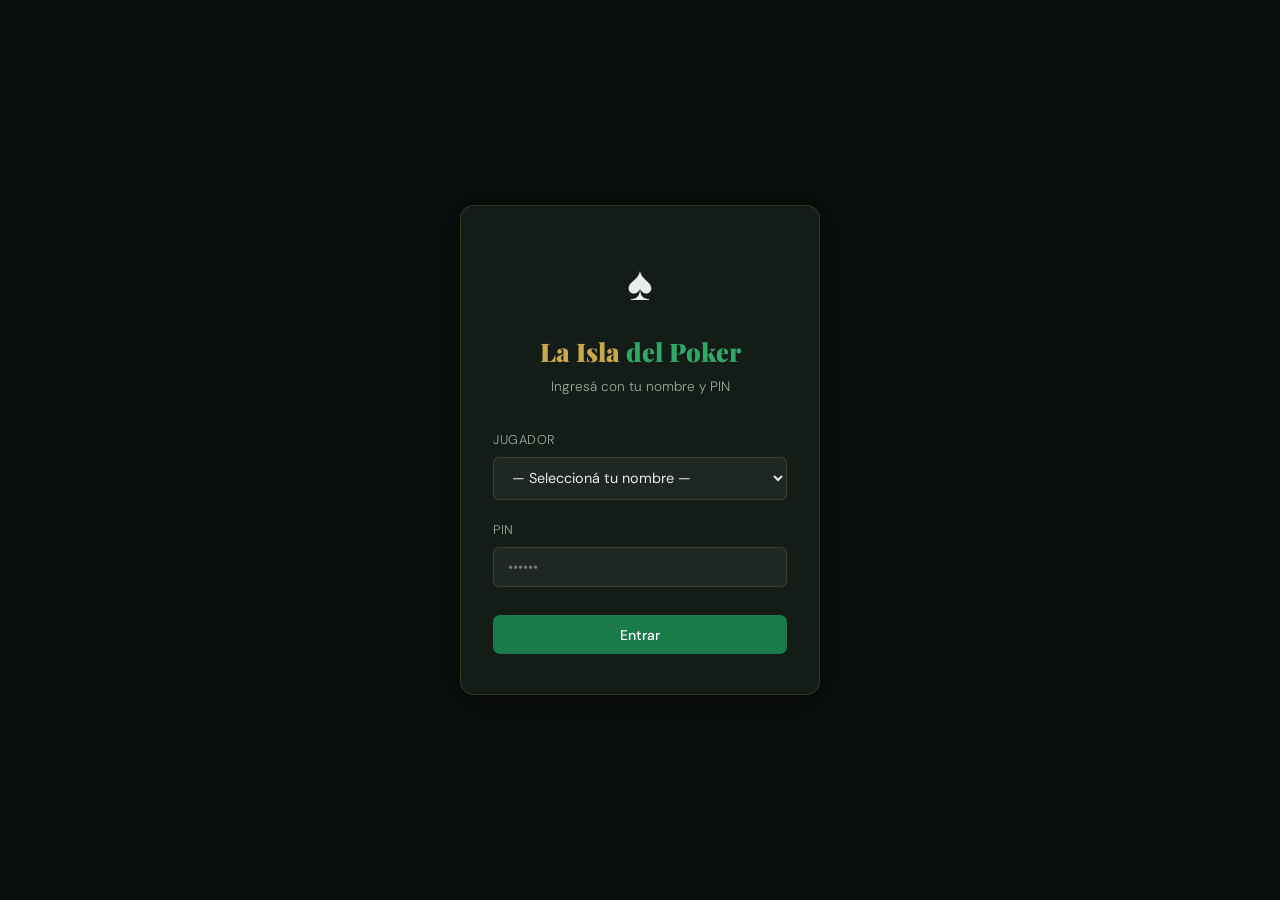
<file: index.html>
<!DOCTYPE html>
<html lang="es">
<head>
  <script>
    // Verificación de sesión - bloquea el render si no está logueado
    (function() {
      var s = sessionStorage.getItem('isla_sesion');
      if (!s) { window.location.replace('login.html'); }
    })();
  </script>
  <meta charset="UTF-8">
  <meta name="viewport" content="width=device-width, initial-scale=1">
  <title>La Isla del Poker</title>
  <link rel="stylesheet" href="style.css">
  <style>
    .hero {
      position: relative;
      overflow: hidden;
      background: var(--negro2);
      padding: 3rem 2rem 3rem;
      text-align: center;
      border-bottom: 1px solid var(--borde);
    }
    .hero::before {
      content: '';
      position: absolute;
      inset: 0;
      background:
        radial-gradient(ellipse 60% 50% at 50% 0%, rgba(26,122,74,0.25) 0%, transparent 70%),
        radial-gradient(ellipse 40% 30% at 80% 80%, rgba(201,168,76,0.1) 0%, transparent 60%);
      pointer-events: none;
    }
    .logo-svg {
      width: 220px;
      height: 160px;
      margin: 0 auto 1.5rem;
      display: block;
      filter: drop-shadow(0 4px 24px rgba(0,0,0,0.5));
    }
    .expand-btn {
      background: none;
      border: none;
      color: var(--verde-claro);
      font-family: inherit;
      font-size: 0.85rem;
      cursor: pointer;
      padding: 0.5rem 0;
      text-decoration: underline;
      text-underline-offset: 3px;
    }
    .expand-btn:hover { color: var(--oro); }
    .rows-hidden { display: none; }
    .torneo-badge {
      display: inline-block;
      background: rgba(201,168,76,0.12);
      border: 1px solid rgba(201,168,76,0.3);
      color: var(--oro);
      font-size: 0.75rem;
      padding: 0.2rem 0.6rem;
      border-radius: 20px;
      margin-bottom: 0.5rem;
      text-transform: uppercase;
      letter-spacing: 0.06em;
    }
    @media(max-width:640px){
      .logo-svg { width: 170px; height: 124px; }
    }
  </style>
</head>
<body>

<nav>
  <a class="nav-logo" href="index.html">♠ La Isla <span>del Poker</span></a>
  <ul class="nav-links">
    <li><a href="index.html">Inicio</a></li>
    <li><a href="ranking.html">Ranking</a></li>
    <li><a href="stats.html">Estadísticas</a></li>
    <li><a href="galeria.html">Galería</a></li>
    <li><a href="blog.html">Blog</a></li>
    <li id="nav-admin-li" style="display:none;"><a href="admin.html">Admin</a></li>
  </ul>
  <div style="display:flex;align-items:center;gap:0.75rem;">
    <span id="nav-usuario" style="font-size:0.8rem;color:var(--texto2);"></span>
    <button onclick="salirSesion()" class="btn btn-ghost" style="font-size:0.75rem;padding:0.3rem 0.75rem;">Salir</button>
  </div>
</nav>

<section class="hero">
  <!-- LOGO -->
  <svg class="logo-svg" viewBox="0 0 220 160" xmlns="http://www.w3.org/2000/svg">
    <!-- Fondo con borde redondeado -->
    <rect x="2" y="2" width="216" height="156" rx="18" fill="#1a3d2b"/>
    <!-- Borde dorado punteado (efecto costura) -->
    <rect x="2" y="2" width="216" height="156" rx="18" fill="none" stroke="#c9a84c" stroke-width="2.5" stroke-dasharray="6 4"/>
    <rect x="8" y="8" width="204" height="144" rx="14" fill="none" stroke="#c9a84c" stroke-width="0.8" opacity="0.4"/>

    <!-- Agua -->
    <ellipse cx="110" cy="118" rx="80" ry="18" fill="#1a5c8a" opacity="0.85"/>
    <ellipse cx="110" cy="115" rx="80" ry="16" fill="#1e6fa6" opacity="0.7"/>
    <!-- Ondas -->
    <path d="M48 115 Q65 110 82 115 Q99 120 116 115 Q133 110 150 115 Q167 120 172 116" fill="none" stroke="#5bb8f0" stroke-width="1.2" opacity="0.5"/>

    <!-- Isla -->
    <ellipse cx="110" cy="108" rx="52" ry="14" fill="#2d6e35"/>
    <ellipse cx="110" cy="105" rx="50" ry="13" fill="#38873f"/>

    <!-- Árbol izquierdo -->
    <rect x="82" y="80" width="3" height="22" fill="#5a3a1a"/>
    <ellipse cx="83.5" cy="75" rx="11" ry="13" fill="#2d8c3a"/>
    <ellipse cx="83.5" cy="72" rx="9" ry="11" fill="#35a645"/>

    <!-- Árbol central (más alto) -->
    <rect x="108" y="72" width="4" height="28" fill="#5a3a1a"/>
    <ellipse cx="110" cy="66" rx="13" ry="15" fill="#2d8c3a"/>
    <ellipse cx="110" cy="62" rx="11" ry="13" fill="#35a645"/>

    <!-- Árbol derecho -->
    <rect x="134" y="80" width="3" height="22" fill="#5a3a1a"/>
    <ellipse cx="135.5" cy="75" rx="11" ry="13" fill="#2d8c3a"/>
    <ellipse cx="135.5" cy="72" rx="9" ry="11" fill="#35a645"/>

    <!-- CHIP de poker (izquierda) -->
    <g transform="translate(36,88)">
      <circle cx="0" cy="0" r="15" fill="#1a1a1a"/>
      <circle cx="0" cy="0" r="15" fill="none" stroke="#e0e0e0" stroke-width="2.5"/>
      <circle cx="0" cy="0" r="10" fill="#1a1a1a"/>
      <circle cx="0" cy="0" r="10" fill="none" stroke="#e0e0e0" stroke-width="1.5"/>
      <!-- Rayas del chip -->
      <rect x="-15" y="-2.5" width="8" height="5" fill="#e0e0e0" rx="1"/>
      <rect x="7" y="-2.5" width="8" height="5" fill="#e0e0e0" rx="1"/>
      <rect x="-2.5" y="-15" width="5" height="8" fill="#e0e0e0" rx="1"/>
      <rect x="-2.5" y="7" width="5" height="8" fill="#e0e0e0" rx="1"/>
    </g>

    <!-- CARTA As de corazones (derecha, inclinada) -->
    <g transform="translate(178,82) rotate(12)">
      <rect x="-16" y="-22" width="32" height="44" rx="4" fill="white"/>
      <rect x="-16" y="-22" width="32" height="44" rx="4" fill="none" stroke="#ddd" stroke-width="0.5"/>
      <!-- A arriba izquierda -->
      <text x="-13" y="-10" font-size="10" font-weight="bold" fill="#cc2020" font-family="serif">A</text>
      <!-- Corazón grande central -->
      <path d="M0 8 C0 8 -10 0 -10 -5 C-10 -10 -5 -13 0 -8 C5 -13 10 -10 10 -5 C10 0 0 8 0 8Z" fill="#cc2020"/>
      <!-- A abajo derecha (invertido) -->
      <text x="13" y="20" font-size="10" font-weight="bold" fill="#cc2020" font-family="serif" transform="rotate(180,5,15)">A</text>
    </g>

    <!-- Texto LA ISLA del Poker -->
    <text x="110" y="26" text-anchor="middle" font-family="Georgia,serif" font-size="9" fill="#c9a84c" letter-spacing="4">LA</text>
    <text x="110" y="46" text-anchor="middle" font-family="Georgia,serif" font-size="22" font-weight="bold" fill="#c9a84c" letter-spacing="6">ISLA</text>
    <text x="110" y="60" text-anchor="middle" font-family="Georgia,serif" font-size="9" fill="#8fbc9f" font-style="italic" letter-spacing="2">del Poker</text>
  </svg>

  <p style="color:var(--texto2);font-size:1rem;margin-top:0.5rem;">Todos los jueves. El grupo, la mesa, el ritual.</p>
</section>

<main class="container">

  <!-- TORNEO EN CURSO -->
  <section class="section">
    <h2 style="font-family:'Playfair Display',serif;color:var(--oro);font-size:1.4rem;margin-bottom:1.25rem;">Torneo en curso</h2>
    <div id="torneo-activo" class="card"><div class="loading"></div></div>
  </section>

  <!-- ÚLTIMA FECHA -->
  <section class="section" style="padding-top:0;">
    <h2 style="font-family:'Playfair Display',serif;color:var(--oro);font-size:1.4rem;margin-bottom:1.25rem;">Última fecha</h2>
    <div id="ultima-fecha" class="card"><div class="loading"></div></div>
  </section>

  <!-- RANKING COMPLETO DEL TORNEO -->
  <section class="section" style="padding-top:0;">
    <div style="display:flex;justify-content:space-between;align-items:center;margin-bottom:1.25rem;">
      <h2 style="font-family:'Playfair Display',serif;color:var(--oro);font-size:1.4rem;">
        Ranking del torneo
      </h2>
      <a href="ranking.html" class="btn btn-ghost" style="font-size:0.8rem;">Ranking anual →</a>
    </div>
    <div id="ranking-torneo" class="card" style="padding:0;overflow:hidden;"><div class="loading"></div></div>
  </section>

  <!-- PRÓXIMA FECHA -->
  <section class="section" style="padding-top:0;">
    <h2 style="font-family:'Playfair Display',serif;color:var(--oro);font-size:1.4rem;margin-bottom:1.25rem;">Próxima fecha</h2>
    <div id="proxima-fecha" class="card"><div class="loading"></div></div>
  </section>

  <!-- HALL OF FAME -->
  <section class="section" style="padding-top:0;">
    <div style="display:flex;justify-content:space-between;align-items:center;margin-bottom:1.25rem;">
      <h2 style="font-family:'Playfair Display',serif;color:var(--oro);font-size:1.4rem;">🏆 Hall of Fame</h2>
      <a href="galeria.html" class="btn btn-ghost" style="font-size:0.8rem;">Ver galería →</a>
    </div>
    <div id="hall-of-fame" class="card" style="padding:1rem;overflow:hidden;">
      <div class="loading"></div>
    </div>
  </section>

</main>

<footer>
  <strong>La Isla del Poker</strong> · Todos los jueves · ♠ ♥ ♦ ♣
</footer>
<div id="toast"></div>

<script type="module">
import { requireLogin, getSesion, query, formatFecha, formatNum, marcarNavActivo } from './db.js';

requireLogin();
  marcarNavActivo();
const anio = new Date().getFullYear();

// Detectar temporada actual
const mes = new Date().getMonth() + 1;
const temporada     = mes<=3 ? 'Verano' : mes<=6 ? 'Otono' : mes<=9 ? 'Invierno' : 'Primavera';
const temporadaUI   = temporada === 'Otono' ? 'Otoño' : temporada;

// ── Torneo en curso ───────────────────────────────────────────
async function cargarTorneoActivo() {
  const el = document.getElementById('torneo-activo');
  try {
    const fechas = await query('torneos',
      `nombre=like.*${temporada}*&anio=eq.${anio}&nombre=not.like.*Mesa Final*&order=fecha.asc&select=id,nombre,fecha,estado,es_doble`
    );
    if (!fechas.length) { el.innerHTML = `<p class="empty">Sin datos del torneo actual.</p>`; return; }

    const finalizadas = fechas.filter(f => f.estado === 'finalizado');
    const total = fechas.length;

    el.innerHTML = `
      <div style="margin-bottom:1.25rem;">
        <div style="font-family:'Playfair Display',serif;font-size:1.4rem;color:var(--oro);">
          Torneo ${temporadaUI} ${anio}
        </div>
        <div style="color:var(--texto2);font-size:0.85rem;margin-top:0.25rem;">
          ${finalizadas.length} de ${total} fechas jugadas
        </div>
      </div>
      <div style="display:flex;gap:0.4rem;flex-wrap:wrap;">
        ${fechas.map((f, i) => {
          const num = i + 1;
          const bg = f.estado === 'finalizado'
            ? (f.es_doble ? 'rgba(201,168,76,0.25)' : 'rgba(45,168,102,0.2)')
            : 'rgba(255,255,255,0.05)';
          const border = f.es_doble && f.estado === 'finalizado'
            ? '1px solid rgba(201,168,76,0.5)' : '1px solid rgba(255,255,255,0.08)';
          const color = f.estado === 'proximo' ? 'var(--texto2)' : 'var(--texto)';
          return `<div style="background:${bg};border:${border};border-radius:6px;
                    padding:0.3rem 0.55rem;font-size:0.78rem;color:${color};">
                    F${num}${f.es_doble ? '⚡' : ''}
                  </div>`;
        }).join('')}
      </div>
      <div style="margin-top:0.6rem;font-size:0.75rem;color:var(--texto2);">🟢 jugada &nbsp;⚡ DOBLE &nbsp;░ próxima</div>
    `;
  } catch(e) { el.innerHTML = `<p style="color:var(--texto2);padding:1rem;">Sin datos.</p>`; }
}

// ── Última fecha con top 3 expandible ────────────────────────
async function cargarUltimaFecha() {
  const el = document.getElementById('ultima-fecha');
  try {
    const fechas = await query('torneos',
      `estado=eq.finalizado&nombre=not.like.*Mesa Final*&order=fecha.desc&limit=1&select=*`
    );
    if (!fechas.length) { el.innerHTML = `<p class="empty" style="padding:1.5rem;">Sin fechas finalizadas.</p>`; return; }
    const f = fechas[0];

    const resultados = await query('resultados',
      `torneo_id=eq.${f.id}&select=posicion,puntos_ganados,jugadores(nombre,apodo)&order=puntos_ganados.desc`
    );

    const posicionados = resultados.filter(r => r.posicion > 0).sort((a,b) => a.posicion - b.posicion);
    const presencia    = resultados.filter(r => r.posicion === 0);
    const ordenados    = [...posicionados, ...presencia];

    if (!ordenados.length) {
      el.innerHTML = `
        <div style="margin-bottom:0.75rem;">
          <div class="torneo-badge">${temporadaUI} ${anio} · ${f.nombre.match(/Fecha \d+/)?.[0] || ''}${f.es_doble?' ⚡ DOBLE':''}</div>
          <div style="color:var(--texto2);font-size:0.85rem;">${formatFecha(f.fecha)}</div>
        </div>
        <p style="color:var(--texto2);">Sin resultados cargados.</p>`;
      return;
    }

    const top3    = ordenados.slice(0, 3);
    const resto   = ordenados.slice(3);
    const hayMas  = resto.length > 0;

    const filaHTML = (r) => {
      const nombre = r.jugadores?.apodo || r.jugadores?.nombre || '—';
      let posLabel = r.posicion === 0
        ? `<span style="color:var(--texto2);font-size:0.8rem;">presencia</span>`
        : r.posicion === 1 ? '🥇' : r.posicion === 2 ? '🥈' : r.posicion === 3 ? '🥉' : `${r.posicion}°`;
      const cls = r.posicion===1?'pos-1':r.posicion===2?'pos-2':r.posicion===3?'pos-3':'';
      return `<tr class="${cls}"><td style="width:60px;">${posLabel}</td><td>${nombre}</td><td style="text-align:right;color:var(--oro);">${formatNum(r.puntos_ganados)} pts</td></tr>`;
    };

    el.innerHTML = `
      <div style="margin-bottom:1rem;">
        <div class="torneo-badge">${temporadaUI} ${anio} · ${f.nombre.match(/Fecha \d+/)?.[0] || ''}${f.es_doble?' ⚡ DOBLE':''}</div>
        <div style="color:var(--texto2);font-size:0.85rem;">${formatFecha(f.fecha)}</div>
      </div>
      <table class="tabla-ranking">
        <thead><tr><th>Pos.</th><th>Jugador</th><th style="text-align:right">Puntos</th></tr></thead>
        <tbody>
          ${top3.map(filaHTML).join('')}
          <tbody id="filas-extra" class="rows-hidden">
            ${resto.map(filaHTML).join('')}
          </tbody>
        </tbody>
      </table>
      ${hayMas ? `<button class="expand-btn" id="btn-expandir" onclick="expandirFecha()">
        Ver todos los resultados (${ordenados.length}) ▾
      </button>` : ''}
    `;
  } catch(e) { el.innerHTML = `<p style="color:var(--texto2);padding:1rem;">Sin datos.</p>`; }
}

window.expandirFecha = function() {
  const extra = document.getElementById('filas-extra');
  const btn   = document.getElementById('btn-expandir');
  const abierto = !extra.classList.contains('rows-hidden');
  extra.classList.toggle('rows-hidden', abierto);
  btn.textContent = abierto
    ? `Ver todos los resultados ▾`
    : `Ocultar ▴`;
};

// ── Ranking completo del torneo actual ───────────────────────
async function cargarRankingTorneo() {
  const el = document.getElementById('ranking-torneo');
  try {
    const data = await query('v_ranking_anual',
      `anio=eq.${anio}&order=posicion_ranking.asc`
    );
    if (!data.length) { el.innerHTML = `<p class="empty" style="padding:1.5rem;">Sin datos de ranking.</p>`; return; }

    const maxPuntos = data[0].puntos || 1;

    const filas = data.map(r => {
      const cls    = r.posicion_ranking===1?'pos-1':r.posicion_ranking===2?'pos-2':r.posicion_ranking===3?'pos-3':'';
      const nombre = r.apodo || r.nombre;
      const pct    = Math.round((r.puntos / maxPuntos) * 100);
      return `<tr class="${cls}">
        <td style="width:36px;font-weight:600;padding-left:1rem;">${r.posicion_ranking}°</td>
        <td>${nombre}</td>
        <td>
          <div style="display:flex;align-items:center;gap:0.6rem;">
            <div style="flex:1;height:5px;background:rgba(255,255,255,0.07);border-radius:3px;min-width:40px;">
              <div style="width:${pct}%;height:100%;background:var(--verde-claro);border-radius:3px;"></div>
            </div>
            <span style="color:var(--oro);font-weight:500;min-width:60px;text-align:right;">${formatNum(r.puntos)}</span>
          </div>
        </td>
        <td style="text-align:right;color:var(--texto2);font-size:0.82rem;padding-right:1rem;">${r.torneos_jugados}F</td>
      </tr>`;
    }).join('');

    el.innerHTML = `
      <div style="padding:0.75rem 1rem;border-bottom:1px solid var(--borde);font-size:0.78rem;color:var(--texto2);text-transform:uppercase;letter-spacing:0.06em;">
        Torneo ${temporadaUI} ${anio} · ${data.length} jugadores
      </div>
      <table class="tabla-ranking" style="width:100%;">
        <thead>
          <tr>
            <th style="padding-left:1rem;">#</th>
            <th>Jugador</th>
            <th>Puntos</th>
            <th style="text-align:right;padding-right:1rem;">Fechas</th>
          </tr>
        </thead>
        <tbody>${filas}</tbody>
      </table>
    `;
  } catch(e) { el.innerHTML = `<p style="color:var(--texto2);padding:1rem;">Sin datos.</p>`; }
}

// ── Próxima fecha ─────────────────────────────────────────────
async function cargarProximaFecha() {
  const el = document.getElementById('proxima-fecha');
  try {
    const hoy = new Date().toISOString().split('T')[0];
    const data = await query('torneos',
      `estado=eq.proximo&fecha=gte.${hoy}&nombre=not.like.*Mesa Final*&order=fecha.asc&limit=1&select=*`
    );
    if (!data.length) { el.innerHTML = `<p class="empty" style="padding:1.5rem;">Sin fechas próximas.</p>`; return; }
    const f = data[0];
    const numFecha = f.nombre.match(/Fecha (\d+)/)?.[1] || '';
    el.innerHTML = `
      <div style="display:flex;align-items:center;gap:1rem;flex-wrap:wrap;">
        <div style="font-size:2rem;">🃏</div>
        <div>
          <div class="torneo-badge">${temporadaUI} ${anio} · Fecha ${numFecha}</div>
          <div style="font-family:'Playfair Display',serif;font-size:1.2rem;color:var(--oro);">${formatFecha(f.fecha)}</div>
          ${f.es_doble ? '<span class="badge badge-oro" style="margin-top:0.5rem;display:inline-block;">⚡ Fecha DOBLE — puntos x2</span>' : ''}
        </div>
      </div>
    `;
  } catch(e) { el.innerHTML = `<p style="color:var(--texto2);padding:1rem;">Sin datos.</p>`; }
}


// ── Hall of Fame ──────────────────────────────────────────────
async function cargarHallOfFame() {
  const el = document.getElementById('hall-of-fame');
  try {
    const fotos = await query('fotos', "categoria=eq.hall_of_fame&order=subida_en.desc");
    if (!fotos.length) {
      el.innerHTML = '<p class="empty">Próximamente...</p>';
      return;
    }
    el.innerHTML = fotos.map(f => `
      <div style="margin-bottom:1rem;">
        <img src="${f.url}" alt="${f.descripcion||'Hall of Fame'}"
          style="width:100%;border-radius:8px;display:block;"
          loading="lazy"
          onerror="this.style.display='none'">
        ${f.descripcion ? `<p style="margin-top:0.6rem;font-size:0.85rem;color:var(--texto2);">${f.descripcion}</p>` : ''}
      </div>
    `).join('');
  } catch(e) {
    el.innerHTML = '<p style="color:var(--texto2);">Sin datos.</p>';
  }
}

cargarTorneoActivo();
cargarUltimaFecha();
cargarRankingTorneo();
cargarProximaFecha();
cargarHallOfFame();
</script>

</body>
</html>
</file>
<file: style.css>
@import url('https://fonts.googleapis.com/css2?family=Playfair+Display:wght@700;900&family=DM+Sans:wght@300;400;500&display=swap');

:root {
  --verde:     #1a7a4a;
  --verde-claro: #2da866;
  --verde-oscuro: #0f4d2e;
  --oro:       #c9a84c;
  --oro-claro: #e8c96a;
  --negro:     #0a0e0c;
  --negro2:    #111815;
  --panel:     #141c18;
  --borde:     rgba(201,168,76,0.18);
  --texto:     #e8ede9;
  --texto2:    #9aab9f;
  --radio:     10px;
  --sombra:    0 4px 32px rgba(0,0,0,0.45);
}

*, *::before, *::after { box-sizing: border-box; margin: 0; padding: 0; }

html { scroll-behavior: smooth; }

body {
  background: var(--negro);
  color: var(--texto);
  font-family: 'DM Sans', sans-serif;
  font-weight: 300;
  min-height: 100vh;
  line-height: 1.6;
}

/* ── NAV ── */
nav {
  position: sticky;
  top: 0;
  z-index: 100;
  background: rgba(10,14,12,0.92);
  backdrop-filter: blur(12px);
  border-bottom: 1px solid var(--borde);
  display: flex;
  align-items: center;
  justify-content: space-between;
  padding: 0 2rem;
  height: 64px;
}

.nav-logo {
  font-family: 'Playfair Display', serif;
  font-size: 1.25rem;
  font-weight: 900;
  color: var(--oro);
  text-decoration: none;
  letter-spacing: 0.02em;
  display: flex;
  align-items: center;
  gap: 0.5rem;
}

.nav-logo span { color: var(--verde-claro); }

.nav-links {
  display: flex;
  gap: 0.25rem;
  list-style: none;
}

.nav-links a {
  text-decoration: none;
  color: var(--texto2);
  font-size: 0.875rem;
  font-weight: 400;
  padding: 0.4rem 0.85rem;
  border-radius: 6px;
  transition: all 0.2s;
  letter-spacing: 0.03em;
}

.nav-links a:hover,
.nav-links a.active {
  color: var(--oro);
  background: rgba(201,168,76,0.1);
}

/* ── HERO ── */
.hero {
  position: relative;
  overflow: hidden;
  background: var(--negro2);
  padding: 5rem 2rem 4rem;
  text-align: center;
  border-bottom: 1px solid var(--borde);
}

.hero::before {
  content: '';
  position: absolute;
  inset: 0;
  background:
    radial-gradient(ellipse 60% 50% at 50% 0%, rgba(26,122,74,0.25) 0%, transparent 70%),
    radial-gradient(ellipse 40% 30% at 80% 80%, rgba(201,168,76,0.1) 0%, transparent 60%);
  pointer-events: none;
}

.hero-suit {
  font-size: 3rem;
  margin-bottom: 1rem;
  display: block;
  animation: float 4s ease-in-out infinite;
}

@keyframes float {
  0%, 100% { transform: translateY(0); }
  50%       { transform: translateY(-8px); }
}

.hero h1 {
  font-family: 'Playfair Display', serif;
  font-size: clamp(2.5rem, 6vw, 4.5rem);
  font-weight: 900;
  color: var(--oro);
  line-height: 1.05;
  letter-spacing: -0.02em;
  margin-bottom: 0.5rem;
}

.hero h1 em {
  font-style: normal;
  color: var(--verde-claro);
}

.hero p {
  color: var(--texto2);
  font-size: 1rem;
  max-width: 480px;
  margin: 0.75rem auto 0;
}

/* ── PAGE HEADER (páginas internas) ── */
.page-header {
  background: var(--negro2);
  border-bottom: 1px solid var(--borde);
  padding: 3rem 2rem 2.5rem;
  position: relative;
  overflow: hidden;
}

.page-header::before {
  content: '';
  position: absolute;
  inset: 0;
  background: radial-gradient(ellipse 50% 80% at 0% 50%, rgba(26,122,74,0.15) 0%, transparent 70%);
  pointer-events: none;
}

.page-header h1 {
  font-family: 'Playfair Display', serif;
  font-size: clamp(1.8rem, 4vw, 2.8rem);
  font-weight: 900;
  color: var(--oro);
}

.page-header p { color: var(--texto2); margin-top: 0.4rem; }

/* ── CONTENEDOR ── */
.container {
  max-width: 1100px;
  margin: 0 auto;
  padding: 0 1.5rem;
}

.section { padding: 3rem 0; }

/* ── CARDS ── */
.card {
  background: var(--panel);
  border: 1px solid var(--borde);
  border-radius: var(--radio);
  padding: 1.5rem;
  transition: border-color 0.2s, transform 0.2s;
}

.card:hover {
  border-color: rgba(201,168,76,0.35);
  transform: translateY(-2px);
}

/* ── TABLA RANKING ── */
.tabla-ranking {
  width: 100%;
  border-collapse: collapse;
  font-size: 0.9rem;
}

.tabla-ranking thead tr {
  border-bottom: 2px solid var(--borde);
}

.tabla-ranking th {
  text-align: left;
  padding: 0.75rem 1rem;
  color: var(--oro);
  font-weight: 500;
  font-size: 0.78rem;
  letter-spacing: 0.08em;
  text-transform: uppercase;
}

.tabla-ranking td {
  padding: 0.85rem 1rem;
  border-bottom: 1px solid rgba(255,255,255,0.04);
  color: var(--texto);
}

.tabla-ranking tbody tr:hover {
  background: rgba(255,255,255,0.03);
}

.pos-1 td:first-child { color: var(--oro); font-weight: 700; font-size: 1.1rem; }
.pos-2 td:first-child { color: #aaa; font-weight: 600; }
.pos-3 td:first-child { color: #cd7f32; font-weight: 600; }

.badge {
  display: inline-block;
  padding: 0.2rem 0.6rem;
  border-radius: 20px;
  font-size: 0.75rem;
  font-weight: 500;
}

.badge-verde { background: rgba(45,168,102,0.15); color: var(--verde-claro); }
.badge-oro   { background: rgba(201,168,76,0.15);  color: var(--oro); }
.badge-rojo  { background: rgba(220,60,60,0.15);   color: #e06060; }

/* ── TABS ── */
.tabs {
  display: flex;
  gap: 0.25rem;
  background: var(--panel);
  border: 1px solid var(--borde);
  border-radius: 8px;
  padding: 4px;
  width: fit-content;
  margin-bottom: 1.5rem;
}

.tab-btn {
  background: none;
  border: none;
  color: var(--texto2);
  padding: 0.5rem 1.25rem;
  border-radius: 6px;
  cursor: pointer;
  font-family: inherit;
  font-size: 0.875rem;
  font-weight: 400;
  transition: all 0.2s;
}

.tab-btn.active {
  background: var(--verde-oscuro);
  color: var(--verde-claro);
  font-weight: 500;
}

/* ── FORMS ── */
.form-group { margin-bottom: 1.25rem; }

label {
  display: block;
  font-size: 0.8rem;
  color: var(--texto2);
  margin-bottom: 0.4rem;
  letter-spacing: 0.04em;
  text-transform: uppercase;
}

input, select, textarea {
  width: 100%;
  background: rgba(255,255,255,0.05);
  border: 1px solid var(--borde);
  border-radius: 6px;
  color: var(--texto);
  font-family: inherit;
  font-size: 0.9rem;
  padding: 0.65rem 0.9rem;
  transition: border-color 0.2s;
  outline: none;
}

input:focus, select:focus, textarea:focus {
  border-color: var(--verde-claro);
}

select option { background: var(--panel); }

/* ── BOTONES ── */
.btn {
  display: inline-flex;
  align-items: center;
  gap: 0.4rem;
  padding: 0.65rem 1.4rem;
  border-radius: 7px;
  font-family: inherit;
  font-size: 0.875rem;
  font-weight: 500;
  cursor: pointer;
  border: none;
  transition: all 0.2s;
  text-decoration: none;
}

.btn-primary {
  background: var(--verde);
  color: #fff;
}
.btn-primary:hover { background: var(--verde-claro); }

.btn-oro {
  background: var(--oro);
  color: var(--negro);
}
.btn-oro:hover { background: var(--oro-claro); }

.btn-ghost {
  background: transparent;
  border: 1px solid var(--borde);
  color: var(--texto2);
}
.btn-ghost:hover { border-color: var(--oro); color: var(--oro); }

/* ── STAT BOX ── */
.stat-grid {
  display: grid;
  grid-template-columns: repeat(auto-fit, minmax(150px, 1fr));
  gap: 1rem;
  margin-bottom: 2rem;
}

.stat-box {
  background: var(--panel);
  border: 1px solid var(--borde);
  border-radius: var(--radio);
  padding: 1.25rem 1rem;
  text-align: center;
}

.stat-box .num {
  font-family: 'Playfair Display', serif;
  font-size: 2rem;
  font-weight: 700;
  color: var(--oro);
  line-height: 1;
}

.stat-box .lbl {
  font-size: 0.75rem;
  color: var(--texto2);
  margin-top: 0.3rem;
  text-transform: uppercase;
  letter-spacing: 0.06em;
}

/* ── LOADING / EMPTY ── */
.loading {
  text-align: center;
  padding: 3rem;
  color: var(--texto2);
  font-size: 0.9rem;
}

.loading::before {
  content: '♠';
  display: block;
  font-size: 2rem;
  margin-bottom: 0.75rem;
  animation: spin 1.5s linear infinite;
}

@keyframes spin { to { transform: rotate(360deg); } }

.empty {
  text-align: center;
  padding: 3rem;
  color: var(--texto2);
  font-size: 0.9rem;
}

/* ── TOAST ── */
#toast {
  position: fixed;
  bottom: 1.5rem;
  right: 1.5rem;
  background: var(--panel);
  border: 1px solid var(--borde);
  border-radius: 8px;
  padding: 0.85rem 1.25rem;
  font-size: 0.875rem;
  color: var(--texto);
  transform: translateY(100px);
  opacity: 0;
  transition: all 0.3s;
  z-index: 999;
  max-width: 320px;
}

#toast.show { transform: translateY(0); opacity: 1; }
#toast.ok   { border-color: var(--verde-claro); }
#toast.err  { border-color: #e06060; }

/* ── FOOTER ── */
footer {
  border-top: 1px solid var(--borde);
  padding: 1.5rem 2rem;
  text-align: center;
  color: var(--texto2);
  font-size: 0.8rem;
  margin-top: 4rem;
}

footer strong { color: var(--oro); }

/* ── RESPONSIVE ── */
@media (max-width: 640px) {
  nav { padding: 0 1rem; }
  .nav-links { gap: 0; }
  .nav-links a { padding: 0.4rem 0.5rem; font-size: 0.8rem; }
  .container { padding: 0 1rem; }
  .tabla-ranking th, .tabla-ranking td { padding: 0.65rem 0.5rem; }
}
</file>
